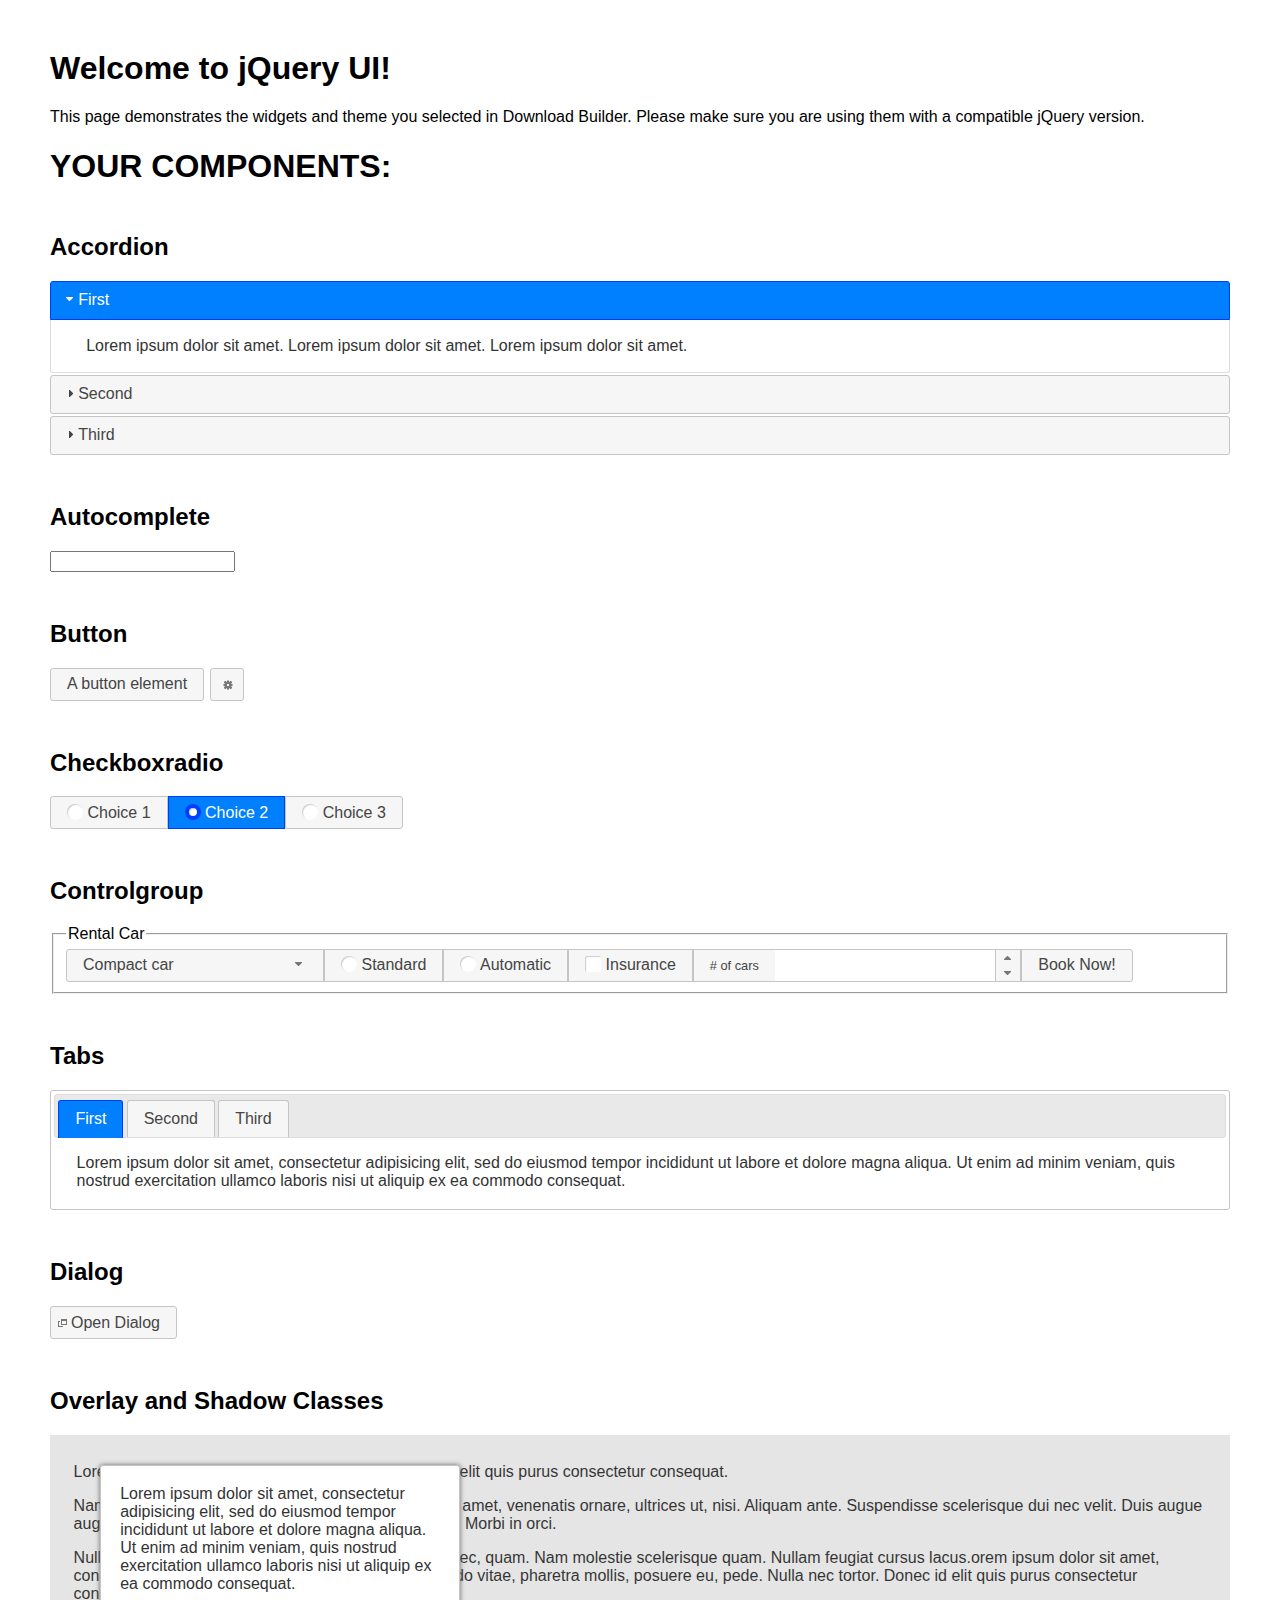
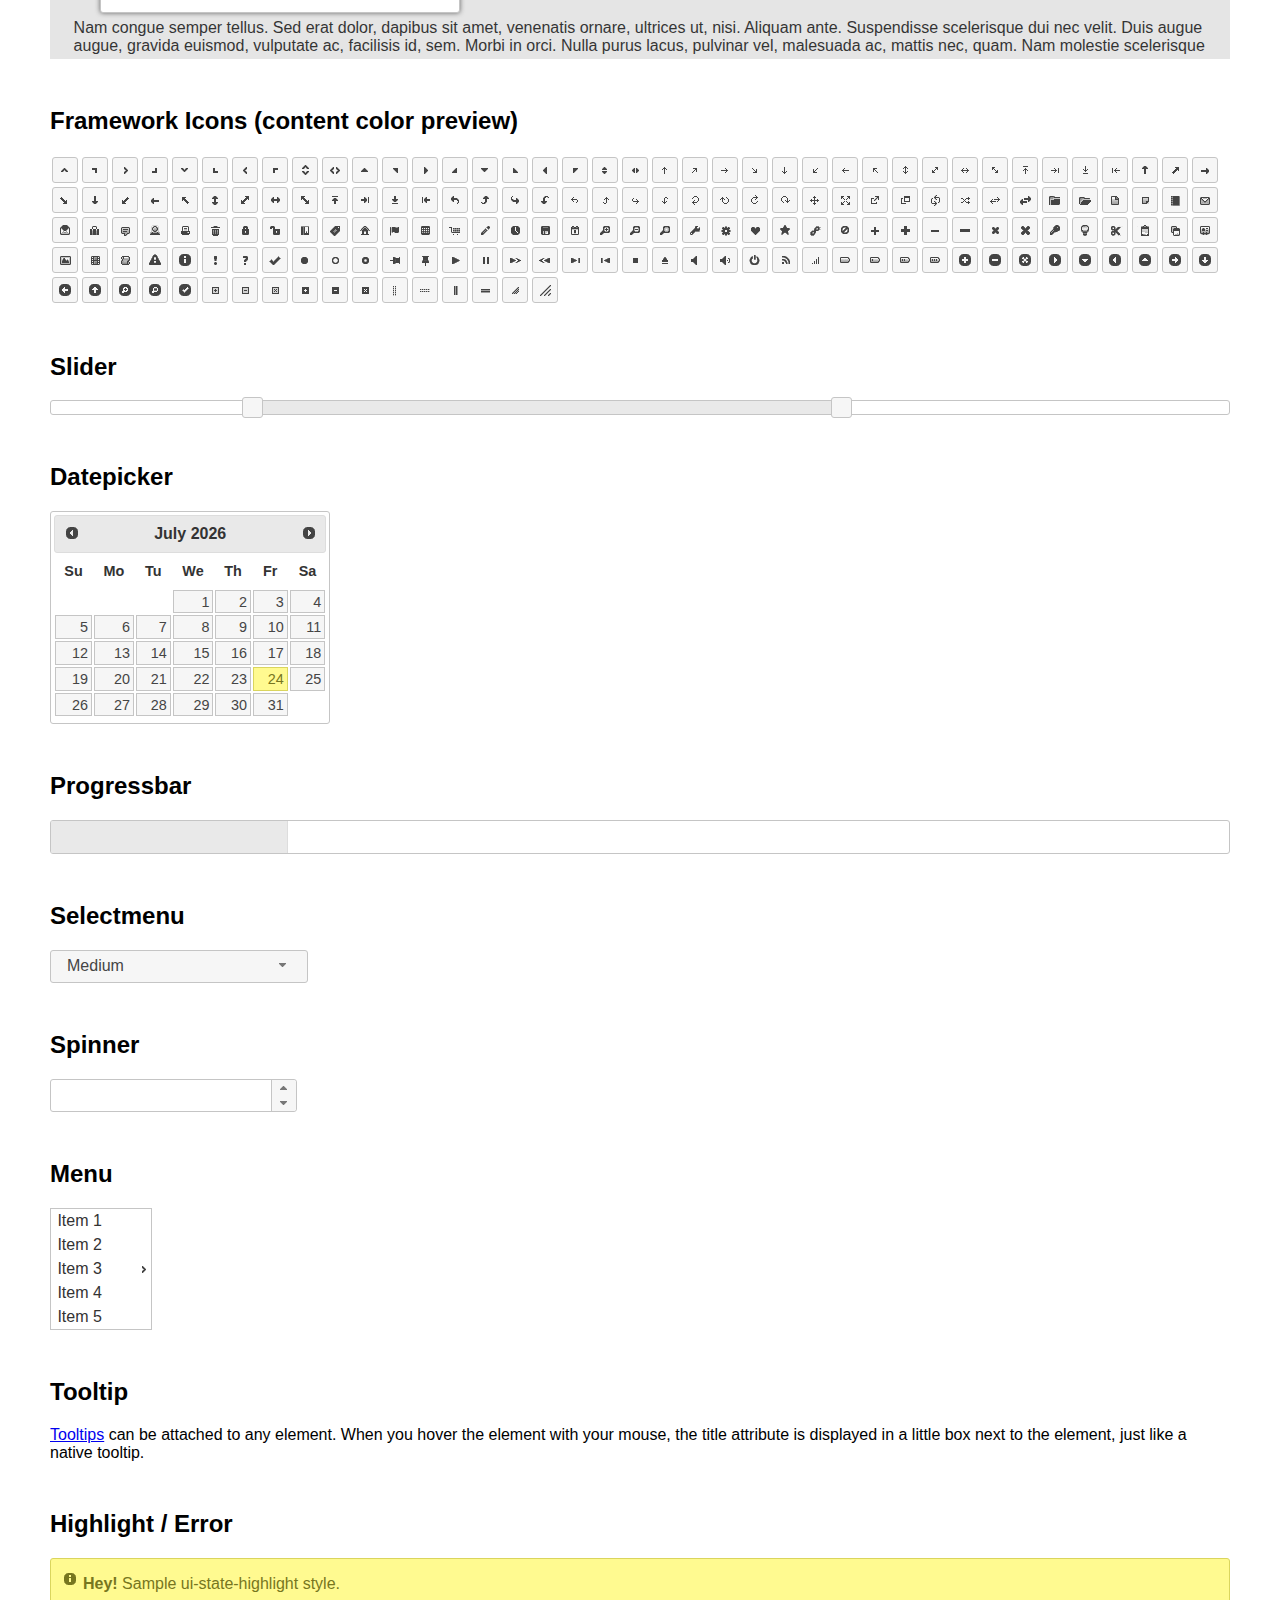
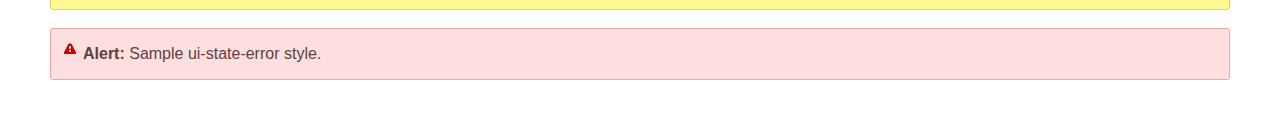
<file: proyecto-js/jquery-ui-1.14.1/index.html>
<!doctype html>
<html lang="us">
<head>
	<meta charset="utf-8">
	<title>jQuery UI Example Page</title>
	<link href="jquery-ui.css" rel="stylesheet">
	<style>
	body{
		font-family: "Trebuchet MS", sans-serif;
		margin: 50px;
	}
	.demoHeaders {
		margin-top: 2em;
	}
	#dialog-link {
		padding: .4em 1em .4em 20px;
		text-decoration: none;
		position: relative;
	}
	#dialog-link span.ui-icon {
		margin: 0 5px 0 0;
		position: absolute;
		left: .2em;
		top: 50%;
		margin-top: -8px;
	}
	#icons {
		margin: 0;
		padding: 0;
	}
	#icons li {
		margin: 2px;
		position: relative;
		padding: 4px 0;
		cursor: pointer;
		float: left;
		list-style: none;
	}
	#icons span.ui-icon {
		float: left;
		margin: 0 4px;
	}
	.fakewindowcontain .ui-widget-overlay {
		position: absolute;
	}
	select {
		width: 200px;
	}
	</style>
</head>
<body>

<h1>Welcome to jQuery UI!</h1>

<div class="ui-widget">
	<p>This page demonstrates the widgets and theme you selected in Download Builder. Please make sure you are using them with a compatible jQuery version.</p>
</div>

<h1>YOUR COMPONENTS:</h1>

<!-- Accordion -->
<h2 class="demoHeaders">Accordion</h2>
<div id="accordion">
	<h3>First</h3>
	<div>Lorem ipsum dolor sit amet. Lorem ipsum dolor sit amet. Lorem ipsum dolor sit amet.</div>
	<h3>Second</h3>
	<div>Phasellus mattis tincidunt nibh.</div>
	<h3>Third</h3>
	<div>Nam dui erat, auctor a, dignissim quis.</div>
</div>

<!-- Autocomplete -->
<h2 class="demoHeaders">Autocomplete</h2>
<div>
	<input id="autocomplete" title="type &quot;a&quot;">
</div>

<!-- Button -->
<h2 class="demoHeaders">Button</h2>
<button id="button">A button element</button>
<button id="button-icon">An icon-only button</button>

<!-- Checkboxradio -->
<h2 class="demoHeaders">Checkboxradio</h2>
<form style="margin-top: 1em;">
	<div id="radioset">
		<input type="radio" id="radio1" name="radio"><label for="radio1">Choice 1</label>
		<input type="radio" id="radio2" name="radio" checked="checked"><label for="radio2">Choice 2</label>
		<input type="radio" id="radio3" name="radio"><label for="radio3">Choice 3</label>
	</div>
</form>

<!-- Controlgroup -->
<h2 class="demoHeaders">Controlgroup</h2>
<fieldset>
	<legend>Rental Car</legend>
	<div id="controlgroup">
		<select id="car-type">
			<option>Compact car</option>
			<option>Midsize car</option>
			<option>Full size car</option>
			<option>SUV</option>
			<option>Luxury</option>
			<option>Truck</option>
			<option>Van</option>
		</select>
		<label for="transmission-standard">Standard</label>
		<input type="radio" name="transmission" id="transmission-standard">
		<label for="transmission-automatic">Automatic</label>
		<input type="radio" name="transmission" id="transmission-automatic">
		<label for="insurance">Insurance</label>
		<input type="checkbox" name="insurance" id="insurance">
		<label for="horizontal-spinner" class="ui-controlgroup-label"># of cars</label>
		<input id="horizontal-spinner" class="ui-spinner-input">
		<button>Book Now!</button>
	</div>
</fieldset>

<!-- Tabs -->
<h2 class="demoHeaders">Tabs</h2>
<div id="tabs">
	<ul>
		<li><a href="#tabs-1">First</a></li>
		<li><a href="#tabs-2">Second</a></li>
		<li><a href="#tabs-3">Third</a></li>
	</ul>
	<div id="tabs-1">Lorem ipsum dolor sit amet, consectetur adipisicing elit, sed do eiusmod tempor incididunt ut labore et dolore magna aliqua. Ut enim ad minim veniam, quis nostrud exercitation ullamco laboris nisi ut aliquip ex ea commodo consequat.</div>
	<div id="tabs-2">Phasellus mattis tincidunt nibh. Cras orci urna, blandit id, pretium vel, aliquet ornare, felis. Maecenas scelerisque sem non nisl. Fusce sed lorem in enim dictum bibendum.</div>
	<div id="tabs-3">Nam dui erat, auctor a, dignissim quis, sollicitudin eu, felis. Pellentesque nisi urna, interdum eget, sagittis et, consequat vestibulum, lacus. Mauris porttitor ullamcorper augue.</div>
</div>

<h2 class="demoHeaders">Dialog</h2>
<p>
	<button id="dialog-link" class="ui-button ui-corner-all ui-widget">
		<span class="ui-icon ui-icon-newwin"></span>Open Dialog
	</button>
</p>

<h2 class="demoHeaders">Overlay and Shadow Classes</h2>
<div style="position: relative; width: 96%; height: 200px; padding:1% 2%; overflow:hidden;" class="fakewindowcontain">
	<p>Lorem ipsum dolor sit amet,  Nulla nec tortor. Donec id elit quis purus consectetur consequat. </p><p>Nam congue semper tellus. Sed erat dolor, dapibus sit amet, venenatis ornare, ultrices ut, nisi. Aliquam ante. Suspendisse scelerisque dui nec velit. Duis augue augue, gravida euismod, vulputate ac, facilisis id, sem. Morbi in orci. </p><p>Nulla purus lacus, pulvinar vel, malesuada ac, mattis nec, quam. Nam molestie scelerisque quam. Nullam feugiat cursus lacus.orem ipsum dolor sit amet, consectetur adipiscing elit. Donec libero risus, commodo vitae, pharetra mollis, posuere eu, pede. Nulla nec tortor. Donec id elit quis purus consectetur consequat. </p><p>Nam congue semper tellus. Sed erat dolor, dapibus sit amet, venenatis ornare, ultrices ut, nisi. Aliquam ante. Suspendisse scelerisque dui nec velit. Duis augue augue, gravida euismod, vulputate ac, facilisis id, sem. Morbi in orci. Nulla purus lacus, pulvinar vel, malesuada ac, mattis nec, quam. Nam molestie scelerisque quam. </p><p>Nullam feugiat cursus lacus.orem ipsum dolor sit amet, consectetur adipiscing elit. Donec libero risus, commodo vitae, pharetra mollis, posuere eu, pede. Nulla nec tortor. Donec id elit quis purus consectetur consequat. Nam congue semper tellus. Sed erat dolor, dapibus sit amet, venenatis ornare, ultrices ut, nisi. Aliquam ante. </p><p>Suspendisse scelerisque dui nec velit. Duis augue augue, gravida euismod, vulputate ac, facilisis id, sem. Morbi in orci. Nulla purus lacus, pulvinar vel, malesuada ac, mattis nec, quam. Nam molestie scelerisque quam. Nullam feugiat cursus lacus.orem ipsum dolor sit amet, consectetur adipiscing elit. Donec libero risus, commodo vitae, pharetra mollis, posuere eu, pede. Nulla nec tortor. Donec id elit quis purus consectetur consequat. Nam congue semper tellus. Sed erat dolor, dapibus sit amet, venenatis ornare, ultrices ut, nisi. </p>

	<!-- ui-dialog -->
	<div class="ui-widget-overlay ui-front"></div>
	<div style="position: absolute; width: 320px; left: 50px; top: 30px; padding: 1.2em" class="ui-widget ui-front ui-widget-content ui-corner-all ui-widget-shadow">
		Lorem ipsum dolor sit amet, consectetur adipisicing elit, sed do eiusmod tempor incididunt ut labore et dolore magna aliqua. Ut enim ad minim veniam, quis nostrud exercitation ullamco laboris nisi ut aliquip ex ea commodo consequat.
	</div>

</div>

<!-- ui-dialog -->
<div id="dialog" title="Dialog Title">
	<p>Lorem ipsum dolor sit amet, consectetur adipisicing elit, sed do eiusmod tempor incididunt ut labore et dolore magna aliqua. Ut enim ad minim veniam, quis nostrud exercitation ullamco laboris nisi ut aliquip ex ea commodo consequat.</p>
</div>


<h2 class="demoHeaders">Framework Icons (content color preview)</h2>
<ul id="icons" class="ui-widget ui-helper-clearfix">
	<li class="ui-state-default ui-corner-all" title=".ui-icon-caret-1-n"><span class="ui-icon ui-icon-caret-1-n"></span></li>
	<li class="ui-state-default ui-corner-all" title=".ui-icon-caret-1-ne"><span class="ui-icon ui-icon-caret-1-ne"></span></li>
	<li class="ui-state-default ui-corner-all" title=".ui-icon-caret-1-e"><span class="ui-icon ui-icon-caret-1-e"></span></li>
	<li class="ui-state-default ui-corner-all" title=".ui-icon-caret-1-se"><span class="ui-icon ui-icon-caret-1-se"></span></li>
	<li class="ui-state-default ui-corner-all" title=".ui-icon-caret-1-s"><span class="ui-icon ui-icon-caret-1-s"></span></li>
	<li class="ui-state-default ui-corner-all" title=".ui-icon-caret-1-sw"><span class="ui-icon ui-icon-caret-1-sw"></span></li>
	<li class="ui-state-default ui-corner-all" title=".ui-icon-caret-1-w"><span class="ui-icon ui-icon-caret-1-w"></span></li>
	<li class="ui-state-default ui-corner-all" title=".ui-icon-caret-1-nw"><span class="ui-icon ui-icon-caret-1-nw"></span></li>
	<li class="ui-state-default ui-corner-all" title=".ui-icon-caret-2-n-s"><span class="ui-icon ui-icon-caret-2-n-s"></span></li>
	<li class="ui-state-default ui-corner-all" title=".ui-icon-caret-2-e-w"><span class="ui-icon ui-icon-caret-2-e-w"></span></li>
	<li class="ui-state-default ui-corner-all" title=".ui-icon-triangle-1-n"><span class="ui-icon ui-icon-triangle-1-n"></span></li>
	<li class="ui-state-default ui-corner-all" title=".ui-icon-triangle-1-ne"><span class="ui-icon ui-icon-triangle-1-ne"></span></li>
	<li class="ui-state-default ui-corner-all" title=".ui-icon-triangle-1-e"><span class="ui-icon ui-icon-triangle-1-e"></span></li>
	<li class="ui-state-default ui-corner-all" title=".ui-icon-triangle-1-se"><span class="ui-icon ui-icon-triangle-1-se"></span></li>
	<li class="ui-state-default ui-corner-all" title=".ui-icon-triangle-1-s"><span class="ui-icon ui-icon-triangle-1-s"></span></li>
	<li class="ui-state-default ui-corner-all" title=".ui-icon-triangle-1-sw"><span class="ui-icon ui-icon-triangle-1-sw"></span></li>
	<li class="ui-state-default ui-corner-all" title=".ui-icon-triangle-1-w"><span class="ui-icon ui-icon-triangle-1-w"></span></li>
	<li class="ui-state-default ui-corner-all" title=".ui-icon-triangle-1-nw"><span class="ui-icon ui-icon-triangle-1-nw"></span></li>
	<li class="ui-state-default ui-corner-all" title=".ui-icon-triangle-2-n-s"><span class="ui-icon ui-icon-triangle-2-n-s"></span></li>
	<li class="ui-state-default ui-corner-all" title=".ui-icon-triangle-2-e-w"><span class="ui-icon ui-icon-triangle-2-e-w"></span></li>
	<li class="ui-state-default ui-corner-all" title=".ui-icon-arrow-1-n"><span class="ui-icon ui-icon-arrow-1-n"></span></li>
	<li class="ui-state-default ui-corner-all" title=".ui-icon-arrow-1-ne"><span class="ui-icon ui-icon-arrow-1-ne"></span></li>
	<li class="ui-state-default ui-corner-all" title=".ui-icon-arrow-1-e"><span class="ui-icon ui-icon-arrow-1-e"></span></li>
	<li class="ui-state-default ui-corner-all" title=".ui-icon-arrow-1-se"><span class="ui-icon ui-icon-arrow-1-se"></span></li>
	<li class="ui-state-default ui-corner-all" title=".ui-icon-arrow-1-s"><span class="ui-icon ui-icon-arrow-1-s"></span></li>
	<li class="ui-state-default ui-corner-all" title=".ui-icon-arrow-1-sw"><span class="ui-icon ui-icon-arrow-1-sw"></span></li>
	<li class="ui-state-default ui-corner-all" title=".ui-icon-arrow-1-w"><span class="ui-icon ui-icon-arrow-1-w"></span></li>
	<li class="ui-state-default ui-corner-all" title=".ui-icon-arrow-1-nw"><span class="ui-icon ui-icon-arrow-1-nw"></span></li>
	<li class="ui-state-default ui-corner-all" title=".ui-icon-arrow-2-n-s"><span class="ui-icon ui-icon-arrow-2-n-s"></span></li>
	<li class="ui-state-default ui-corner-all" title=".ui-icon-arrow-2-ne-sw"><span class="ui-icon ui-icon-arrow-2-ne-sw"></span></li>
	<li class="ui-state-default ui-corner-all" title=".ui-icon-arrow-2-e-w"><span class="ui-icon ui-icon-arrow-2-e-w"></span></li>
	<li class="ui-state-default ui-corner-all" title=".ui-icon-arrow-2-se-nw"><span class="ui-icon ui-icon-arrow-2-se-nw"></span></li>
	<li class="ui-state-default ui-corner-all" title=".ui-icon-arrowstop-1-n"><span class="ui-icon ui-icon-arrowstop-1-n"></span></li>
	<li class="ui-state-default ui-corner-all" title=".ui-icon-arrowstop-1-e"><span class="ui-icon ui-icon-arrowstop-1-e"></span></li>
	<li class="ui-state-default ui-corner-all" title=".ui-icon-arrowstop-1-s"><span class="ui-icon ui-icon-arrowstop-1-s"></span></li>
	<li class="ui-state-default ui-corner-all" title=".ui-icon-arrowstop-1-w"><span class="ui-icon ui-icon-arrowstop-1-w"></span></li>
	<li class="ui-state-default ui-corner-all" title=".ui-icon-arrowthick-1-n"><span class="ui-icon ui-icon-arrowthick-1-n"></span></li>
	<li class="ui-state-default ui-corner-all" title=".ui-icon-arrowthick-1-ne"><span class="ui-icon ui-icon-arrowthick-1-ne"></span></li>
	<li class="ui-state-default ui-corner-all" title=".ui-icon-arrowthick-1-e"><span class="ui-icon ui-icon-arrowthick-1-e"></span></li>
	<li class="ui-state-default ui-corner-all" title=".ui-icon-arrowthick-1-se"><span class="ui-icon ui-icon-arrowthick-1-se"></span></li>
	<li class="ui-state-default ui-corner-all" title=".ui-icon-arrowthick-1-s"><span class="ui-icon ui-icon-arrowthick-1-s"></span></li>
	<li class="ui-state-default ui-corner-all" title=".ui-icon-arrowthick-1-sw"><span class="ui-icon ui-icon-arrowthick-1-sw"></span></li>
	<li class="ui-state-default ui-corner-all" title=".ui-icon-arrowthick-1-w"><span class="ui-icon ui-icon-arrowthick-1-w"></span></li>
	<li class="ui-state-default ui-corner-all" title=".ui-icon-arrowthick-1-nw"><span class="ui-icon ui-icon-arrowthick-1-nw"></span></li>
	<li class="ui-state-default ui-corner-all" title=".ui-icon-arrowthick-2-n-s"><span class="ui-icon ui-icon-arrowthick-2-n-s"></span></li>
	<li class="ui-state-default ui-corner-all" title=".ui-icon-arrowthick-2-ne-sw"><span class="ui-icon ui-icon-arrowthick-2-ne-sw"></span></li>
	<li class="ui-state-default ui-corner-all" title=".ui-icon-arrowthick-2-e-w"><span class="ui-icon ui-icon-arrowthick-2-e-w"></span></li>
	<li class="ui-state-default ui-corner-all" title=".ui-icon-arrowthick-2-se-nw"><span class="ui-icon ui-icon-arrowthick-2-se-nw"></span></li>
	<li class="ui-state-default ui-corner-all" title=".ui-icon-arrowthickstop-1-n"><span class="ui-icon ui-icon-arrowthickstop-1-n"></span></li>
	<li class="ui-state-default ui-corner-all" title=".ui-icon-arrowthickstop-1-e"><span class="ui-icon ui-icon-arrowthickstop-1-e"></span></li>
	<li class="ui-state-default ui-corner-all" title=".ui-icon-arrowthickstop-1-s"><span class="ui-icon ui-icon-arrowthickstop-1-s"></span></li>
	<li class="ui-state-default ui-corner-all" title=".ui-icon-arrowthickstop-1-w"><span class="ui-icon ui-icon-arrowthickstop-1-w"></span></li>
	<li class="ui-state-default ui-corner-all" title=".ui-icon-arrowreturnthick-1-w"><span class="ui-icon ui-icon-arrowreturnthick-1-w"></span></li>
	<li class="ui-state-default ui-corner-all" title=".ui-icon-arrowreturnthick-1-n"><span class="ui-icon ui-icon-arrowreturnthick-1-n"></span></li>
	<li class="ui-state-default ui-corner-all" title=".ui-icon-arrowreturnthick-1-e"><span class="ui-icon ui-icon-arrowreturnthick-1-e"></span></li>
	<li class="ui-state-default ui-corner-all" title=".ui-icon-arrowreturnthick-1-s"><span class="ui-icon ui-icon-arrowreturnthick-1-s"></span></li>
	<li class="ui-state-default ui-corner-all" title=".ui-icon-arrowreturn-1-w"><span class="ui-icon ui-icon-arrowreturn-1-w"></span></li>
	<li class="ui-state-default ui-corner-all" title=".ui-icon-arrowreturn-1-n"><span class="ui-icon ui-icon-arrowreturn-1-n"></span></li>
	<li class="ui-state-default ui-corner-all" title=".ui-icon-arrowreturn-1-e"><span class="ui-icon ui-icon-arrowreturn-1-e"></span></li>
	<li class="ui-state-default ui-corner-all" title=".ui-icon-arrowreturn-1-s"><span class="ui-icon ui-icon-arrowreturn-1-s"></span></li>
	<li class="ui-state-default ui-corner-all" title=".ui-icon-arrowrefresh-1-w"><span class="ui-icon ui-icon-arrowrefresh-1-w"></span></li>
	<li class="ui-state-default ui-corner-all" title=".ui-icon-arrowrefresh-1-n"><span class="ui-icon ui-icon-arrowrefresh-1-n"></span></li>
	<li class="ui-state-default ui-corner-all" title=".ui-icon-arrowrefresh-1-e"><span class="ui-icon ui-icon-arrowrefresh-1-e"></span></li>
	<li class="ui-state-default ui-corner-all" title=".ui-icon-arrowrefresh-1-s"><span class="ui-icon ui-icon-arrowrefresh-1-s"></span></li>
	<li class="ui-state-default ui-corner-all" title=".ui-icon-arrow-4"><span class="ui-icon ui-icon-arrow-4"></span></li>
	<li class="ui-state-default ui-corner-all" title=".ui-icon-arrow-4-diag"><span class="ui-icon ui-icon-arrow-4-diag"></span></li>
	<li class="ui-state-default ui-corner-all" title=".ui-icon-extlink"><span class="ui-icon ui-icon-extlink"></span></li>
	<li class="ui-state-default ui-corner-all" title=".ui-icon-newwin"><span class="ui-icon ui-icon-newwin"></span></li>
	<li class="ui-state-default ui-corner-all" title=".ui-icon-refresh"><span class="ui-icon ui-icon-refresh"></span></li>
	<li class="ui-state-default ui-corner-all" title=".ui-icon-shuffle"><span class="ui-icon ui-icon-shuffle"></span></li>
	<li class="ui-state-default ui-corner-all" title=".ui-icon-transfer-e-w"><span class="ui-icon ui-icon-transfer-e-w"></span></li>
	<li class="ui-state-default ui-corner-all" title=".ui-icon-transferthick-e-w"><span class="ui-icon ui-icon-transferthick-e-w"></span></li>
	<li class="ui-state-default ui-corner-all" title=".ui-icon-folder-collapsed"><span class="ui-icon ui-icon-folder-collapsed"></span></li>
	<li class="ui-state-default ui-corner-all" title=".ui-icon-folder-open"><span class="ui-icon ui-icon-folder-open"></span></li>
	<li class="ui-state-default ui-corner-all" title=".ui-icon-document"><span class="ui-icon ui-icon-document"></span></li>
	<li class="ui-state-default ui-corner-all" title=".ui-icon-document-b"><span class="ui-icon ui-icon-document-b"></span></li>
	<li class="ui-state-default ui-corner-all" title=".ui-icon-note"><span class="ui-icon ui-icon-note"></span></li>
	<li class="ui-state-default ui-corner-all" title=".ui-icon-mail-closed"><span class="ui-icon ui-icon-mail-closed"></span></li>
	<li class="ui-state-default ui-corner-all" title=".ui-icon-mail-open"><span class="ui-icon ui-icon-mail-open"></span></li>
	<li class="ui-state-default ui-corner-all" title=".ui-icon-suitcase"><span class="ui-icon ui-icon-suitcase"></span></li>
	<li class="ui-state-default ui-corner-all" title=".ui-icon-comment"><span class="ui-icon ui-icon-comment"></span></li>
	<li class="ui-state-default ui-corner-all" title=".ui-icon-person"><span class="ui-icon ui-icon-person"></span></li>
	<li class="ui-state-default ui-corner-all" title=".ui-icon-print"><span class="ui-icon ui-icon-print"></span></li>
	<li class="ui-state-default ui-corner-all" title=".ui-icon-trash"><span class="ui-icon ui-icon-trash"></span></li>
	<li class="ui-state-default ui-corner-all" title=".ui-icon-locked"><span class="ui-icon ui-icon-locked"></span></li>
	<li class="ui-state-default ui-corner-all" title=".ui-icon-unlocked"><span class="ui-icon ui-icon-unlocked"></span></li>
	<li class="ui-state-default ui-corner-all" title=".ui-icon-bookmark"><span class="ui-icon ui-icon-bookmark"></span></li>
	<li class="ui-state-default ui-corner-all" title=".ui-icon-tag"><span class="ui-icon ui-icon-tag"></span></li>
	<li class="ui-state-default ui-corner-all" title=".ui-icon-home"><span class="ui-icon ui-icon-home"></span></li>
	<li class="ui-state-default ui-corner-all" title=".ui-icon-flag"><span class="ui-icon ui-icon-flag"></span></li>
	<li class="ui-state-default ui-corner-all" title=".ui-icon-calculator"><span class="ui-icon ui-icon-calculator"></span></li>
	<li class="ui-state-default ui-corner-all" title=".ui-icon-cart"><span class="ui-icon ui-icon-cart"></span></li>
	<li class="ui-state-default ui-corner-all" title=".ui-icon-pencil"><span class="ui-icon ui-icon-pencil"></span></li>
	<li class="ui-state-default ui-corner-all" title=".ui-icon-clock"><span class="ui-icon ui-icon-clock"></span></li>
	<li class="ui-state-default ui-corner-all" title=".ui-icon-disk"><span class="ui-icon ui-icon-disk"></span></li>
	<li class="ui-state-default ui-corner-all" title=".ui-icon-calendar"><span class="ui-icon ui-icon-calendar"></span></li>
	<li class="ui-state-default ui-corner-all" title=".ui-icon-zoomin"><span class="ui-icon ui-icon-zoomin"></span></li>
	<li class="ui-state-default ui-corner-all" title=".ui-icon-zoomout"><span class="ui-icon ui-icon-zoomout"></span></li>
	<li class="ui-state-default ui-corner-all" title=".ui-icon-search"><span class="ui-icon ui-icon-search"></span></li>
	<li class="ui-state-default ui-corner-all" title=".ui-icon-wrench"><span class="ui-icon ui-icon-wrench"></span></li>
	<li class="ui-state-default ui-corner-all" title=".ui-icon-gear"><span class="ui-icon ui-icon-gear"></span></li>
	<li class="ui-state-default ui-corner-all" title=".ui-icon-heart"><span class="ui-icon ui-icon-heart"></span></li>
	<li class="ui-state-default ui-corner-all" title=".ui-icon-star"><span class="ui-icon ui-icon-star"></span></li>
	<li class="ui-state-default ui-corner-all" title=".ui-icon-link"><span class="ui-icon ui-icon-link"></span></li>
	<li class="ui-state-default ui-corner-all" title=".ui-icon-cancel"><span class="ui-icon ui-icon-cancel"></span></li>
	<li class="ui-state-default ui-corner-all" title=".ui-icon-plus"><span class="ui-icon ui-icon-plus"></span></li>
	<li class="ui-state-default ui-corner-all" title=".ui-icon-plusthick"><span class="ui-icon ui-icon-plusthick"></span></li>
	<li class="ui-state-default ui-corner-all" title=".ui-icon-minus"><span class="ui-icon ui-icon-minus"></span></li>
	<li class="ui-state-default ui-corner-all" title=".ui-icon-minusthick"><span class="ui-icon ui-icon-minusthick"></span></li>
	<li class="ui-state-default ui-corner-all" title=".ui-icon-close"><span class="ui-icon ui-icon-close"></span></li>
	<li class="ui-state-default ui-corner-all" title=".ui-icon-closethick"><span class="ui-icon ui-icon-closethick"></span></li>
	<li class="ui-state-default ui-corner-all" title=".ui-icon-key"><span class="ui-icon ui-icon-key"></span></li>
	<li class="ui-state-default ui-corner-all" title=".ui-icon-lightbulb"><span class="ui-icon ui-icon-lightbulb"></span></li>
	<li class="ui-state-default ui-corner-all" title=".ui-icon-scissors"><span class="ui-icon ui-icon-scissors"></span></li>
	<li class="ui-state-default ui-corner-all" title=".ui-icon-clipboard"><span class="ui-icon ui-icon-clipboard"></span></li>
	<li class="ui-state-default ui-corner-all" title=".ui-icon-copy"><span class="ui-icon ui-icon-copy"></span></li>
	<li class="ui-state-default ui-corner-all" title=".ui-icon-contact"><span class="ui-icon ui-icon-contact"></span></li>
	<li class="ui-state-default ui-corner-all" title=".ui-icon-image"><span class="ui-icon ui-icon-image"></span></li>
	<li class="ui-state-default ui-corner-all" title=".ui-icon-video"><span class="ui-icon ui-icon-video"></span></li>
	<li class="ui-state-default ui-corner-all" title=".ui-icon-script"><span class="ui-icon ui-icon-script"></span></li>
	<li class="ui-state-default ui-corner-all" title=".ui-icon-alert"><span class="ui-icon ui-icon-alert"></span></li>
	<li class="ui-state-default ui-corner-all" title=".ui-icon-info"><span class="ui-icon ui-icon-info"></span></li>
	<li class="ui-state-default ui-corner-all" title=".ui-icon-notice"><span class="ui-icon ui-icon-notice"></span></li>
	<li class="ui-state-default ui-corner-all" title=".ui-icon-help"><span class="ui-icon ui-icon-help"></span></li>
	<li class="ui-state-default ui-corner-all" title=".ui-icon-check"><span class="ui-icon ui-icon-check"></span></li>
	<li class="ui-state-default ui-corner-all" title=".ui-icon-bullet"><span class="ui-icon ui-icon-bullet"></span></li>
	<li class="ui-state-default ui-corner-all" title=".ui-icon-radio-off"><span class="ui-icon ui-icon-radio-off"></span></li>
	<li class="ui-state-default ui-corner-all" title=".ui-icon-radio-on"><span class="ui-icon ui-icon-radio-on"></span></li>
	<li class="ui-state-default ui-corner-all" title=".ui-icon-pin-w"><span class="ui-icon ui-icon-pin-w"></span></li>
	<li class="ui-state-default ui-corner-all" title=".ui-icon-pin-s"><span class="ui-icon ui-icon-pin-s"></span></li>
	<li class="ui-state-default ui-corner-all" title=".ui-icon-play"><span class="ui-icon ui-icon-play"></span></li>
	<li class="ui-state-default ui-corner-all" title=".ui-icon-pause"><span class="ui-icon ui-icon-pause"></span></li>
	<li class="ui-state-default ui-corner-all" title=".ui-icon-seek-next"><span class="ui-icon ui-icon-seek-next"></span></li>
	<li class="ui-state-default ui-corner-all" title=".ui-icon-seek-prev"><span class="ui-icon ui-icon-seek-prev"></span></li>
	<li class="ui-state-default ui-corner-all" title=".ui-icon-seek-end"><span class="ui-icon ui-icon-seek-end"></span></li>
	<li class="ui-state-default ui-corner-all" title=".ui-icon-seek-first"><span class="ui-icon ui-icon-seek-first"></span></li>
	<li class="ui-state-default ui-corner-all" title=".ui-icon-stop"><span class="ui-icon ui-icon-stop"></span></li>
	<li class="ui-state-default ui-corner-all" title=".ui-icon-eject"><span class="ui-icon ui-icon-eject"></span></li>
	<li class="ui-state-default ui-corner-all" title=".ui-icon-volume-off"><span class="ui-icon ui-icon-volume-off"></span></li>
	<li class="ui-state-default ui-corner-all" title=".ui-icon-volume-on"><span class="ui-icon ui-icon-volume-on"></span></li>
	<li class="ui-state-default ui-corner-all" title=".ui-icon-power"><span class="ui-icon ui-icon-power"></span></li>
	<li class="ui-state-default ui-corner-all" title=".ui-icon-signal-diag"><span class="ui-icon ui-icon-signal-diag"></span></li>
	<li class="ui-state-default ui-corner-all" title=".ui-icon-signal"><span class="ui-icon ui-icon-signal"></span></li>
	<li class="ui-state-default ui-corner-all" title=".ui-icon-battery-0"><span class="ui-icon ui-icon-battery-0"></span></li>
	<li class="ui-state-default ui-corner-all" title=".ui-icon-battery-1"><span class="ui-icon ui-icon-battery-1"></span></li>
	<li class="ui-state-default ui-corner-all" title=".ui-icon-battery-2"><span class="ui-icon ui-icon-battery-2"></span></li>
	<li class="ui-state-default ui-corner-all" title=".ui-icon-battery-3"><span class="ui-icon ui-icon-battery-3"></span></li>
	<li class="ui-state-default ui-corner-all" title=".ui-icon-circle-plus"><span class="ui-icon ui-icon-circle-plus"></span></li>
	<li class="ui-state-default ui-corner-all" title=".ui-icon-circle-minus"><span class="ui-icon ui-icon-circle-minus"></span></li>
	<li class="ui-state-default ui-corner-all" title=".ui-icon-circle-close"><span class="ui-icon ui-icon-circle-close"></span></li>
	<li class="ui-state-default ui-corner-all" title=".ui-icon-circle-triangle-e"><span class="ui-icon ui-icon-circle-triangle-e"></span></li>
	<li class="ui-state-default ui-corner-all" title=".ui-icon-circle-triangle-s"><span class="ui-icon ui-icon-circle-triangle-s"></span></li>
	<li class="ui-state-default ui-corner-all" title=".ui-icon-circle-triangle-w"><span class="ui-icon ui-icon-circle-triangle-w"></span></li>
	<li class="ui-state-default ui-corner-all" title=".ui-icon-circle-triangle-n"><span class="ui-icon ui-icon-circle-triangle-n"></span></li>
	<li class="ui-state-default ui-corner-all" title=".ui-icon-circle-arrow-e"><span class="ui-icon ui-icon-circle-arrow-e"></span></li>
	<li class="ui-state-default ui-corner-all" title=".ui-icon-circle-arrow-s"><span class="ui-icon ui-icon-circle-arrow-s"></span></li>
	<li class="ui-state-default ui-corner-all" title=".ui-icon-circle-arrow-w"><span class="ui-icon ui-icon-circle-arrow-w"></span></li>
	<li class="ui-state-default ui-corner-all" title=".ui-icon-circle-arrow-n"><span class="ui-icon ui-icon-circle-arrow-n"></span></li>
	<li class="ui-state-default ui-corner-all" title=".ui-icon-circle-zoomin"><span class="ui-icon ui-icon-circle-zoomin"></span></li>
	<li class="ui-state-default ui-corner-all" title=".ui-icon-circle-zoomout"><span class="ui-icon ui-icon-circle-zoomout"></span></li>
	<li class="ui-state-default ui-corner-all" title=".ui-icon-circle-check"><span class="ui-icon ui-icon-circle-check"></span></li>
	<li class="ui-state-default ui-corner-all" title=".ui-icon-circlesmall-plus"><span class="ui-icon ui-icon-circlesmall-plus"></span></li>
	<li class="ui-state-default ui-corner-all" title=".ui-icon-circlesmall-minus"><span class="ui-icon ui-icon-circlesmall-minus"></span></li>
	<li class="ui-state-default ui-corner-all" title=".ui-icon-circlesmall-close"><span class="ui-icon ui-icon-circlesmall-close"></span></li>
	<li class="ui-state-default ui-corner-all" title=".ui-icon-squaresmall-plus"><span class="ui-icon ui-icon-squaresmall-plus"></span></li>
	<li class="ui-state-default ui-corner-all" title=".ui-icon-squaresmall-minus"><span class="ui-icon ui-icon-squaresmall-minus"></span></li>
	<li class="ui-state-default ui-corner-all" title=".ui-icon-squaresmall-close"><span class="ui-icon ui-icon-squaresmall-close"></span></li>
	<li class="ui-state-default ui-corner-all" title=".ui-icon-grip-dotted-vertical"><span class="ui-icon ui-icon-grip-dotted-vertical"></span></li>
	<li class="ui-state-default ui-corner-all" title=".ui-icon-grip-dotted-horizontal"><span class="ui-icon ui-icon-grip-dotted-horizontal"></span></li>
	<li class="ui-state-default ui-corner-all" title=".ui-icon-grip-solid-vertical"><span class="ui-icon ui-icon-grip-solid-vertical"></span></li>
	<li class="ui-state-default ui-corner-all" title=".ui-icon-grip-solid-horizontal"><span class="ui-icon ui-icon-grip-solid-horizontal"></span></li>
	<li class="ui-state-default ui-corner-all" title=".ui-icon-gripsmall-diagonal-se"><span class="ui-icon ui-icon-gripsmall-diagonal-se"></span></li>
	<li class="ui-state-default ui-corner-all" title=".ui-icon-grip-diagonal-se"><span class="ui-icon ui-icon-grip-diagonal-se"></span></li>
</ul>

<!-- Slider -->
<h2 class="demoHeaders">Slider</h2>
<div id="slider"></div>

<!-- Datepicker -->
<h2 class="demoHeaders">Datepicker</h2>
<div id="datepicker"></div>

<!-- Progressbar -->
<h2 class="demoHeaders">Progressbar</h2>
<div id="progressbar"></div>

<!-- Progressbar -->
<h2 class="demoHeaders">Selectmenu</h2>
<select id="selectmenu">
	<option>Slower</option>
	<option>Slow</option>
	<option selected="selected">Medium</option>
	<option>Fast</option>
	<option>Faster</option>
</select>

<!-- Spinner -->
<h2 class="demoHeaders">Spinner</h2>
<input id="spinner">

<!-- Menu -->
<h2 class="demoHeaders">Menu</h2>
<ul style="width:100px;" id="menu">
	<li><div>Item 1</div></li>
	<li><div>Item 2</div></li>
	<li><div>Item 3</div>
		<ul>
			<li><div>Item 3-1</div></li>
			<li><div>Item 3-2</div></li>
			<li><div>Item 3-3</div></li>
			<li><div>Item 3-4</div></li>
			<li><div>Item 3-5</div></li>
		</ul>
	</li>
	<li><div>Item 4</div></li>
	<li><div>Item 5</div></li>
</ul>

<!-- Tooltip -->
<h2 class="demoHeaders">Tooltip</h2>
<p id="tooltip">
	<a href="#" title="That&apos;s what this widget is">Tooltips</a> can be attached to any element. When you hover
the element with your mouse, the title attribute is displayed in a little box next to the element, just like a native tooltip.
</p>

<!-- Highlight / Error -->
<h2 class="demoHeaders">Highlight / Error</h2>
<div class="ui-widget">
	<div class="ui-state-highlight ui-corner-all" style="margin-top: 20px; padding: 0 .7em;">
		<p><span class="ui-icon ui-icon-info" style="float: left; margin-right: .3em;"></span>
		<strong>Hey!</strong> Sample ui-state-highlight style.</p>
	</div>
</div>
<br>
<div class="ui-widget">
	<div class="ui-state-error ui-corner-all" style="padding: 0 .7em;">
		<p><span class="ui-icon ui-icon-alert" style="float: left; margin-right: .3em;"></span>
		<strong>Alert:</strong> Sample ui-state-error style.</p>
	</div>
</div>

<script src="external/jquery/jquery.js"></script>
<script src="jquery-ui.js"></script>
<script>
$( "#accordion" ).accordion();

var availableTags = [
	"ActionScript",
	"AppleScript",
	"Asp",
	"BASIC",
	"C",
	"C++",
	"Clojure",
	"COBOL",
	"ColdFusion",
	"Erlang",
	"Fortran",
	"Groovy",
	"Haskell",
	"Java",
	"JavaScript",
	"Lisp",
	"Perl",
	"PHP",
	"Python",
	"Ruby",
	"Scala",
	"Scheme"
];
$( "#autocomplete" ).autocomplete({
	source: availableTags
});

$( "#button" ).button();
$( "#button-icon" ).button({
	icon: "ui-icon-gear",
	showLabel: false
});

$( "#radioset" ).controlgroup();

$( "#controlgroup" ).controlgroup();

$( "#tabs" ).tabs();

$( "#dialog" ).dialog({
	autoOpen: false,
	width: 400,
	buttons: [
		{
			text: "Ok",
			click: function() {
				$( this ).dialog( "close" );
			}
		},
		{
			text: "Cancel",
			click: function() {
				$( this ).dialog( "close" );
			}
		}
	]
});

// Link to open the dialog
$( "#dialog-link" ).click(function( event ) {
	$( "#dialog" ).dialog( "open" );
	event.preventDefault();
});

$( "#datepicker" ).datepicker({
	inline: true
});

$( "#slider" ).slider({
	range: true,
	values: [ 17, 67 ]
});

$( "#progressbar" ).progressbar({
	value: 20
});

$( "#spinner" ).spinner();

$( "#menu" ).menu();

$( "#tooltip" ).tooltip();

$( "#selectmenu" ).selectmenu();

// Hover states on the static widgets
$( "#dialog-link, #icons li" ).hover(
	function() {
		$( this ).addClass( "ui-state-hover" );
	},
	function() {
		$( this ).removeClass( "ui-state-hover" );
	}
);
</script>
</body>
</html>
</file>
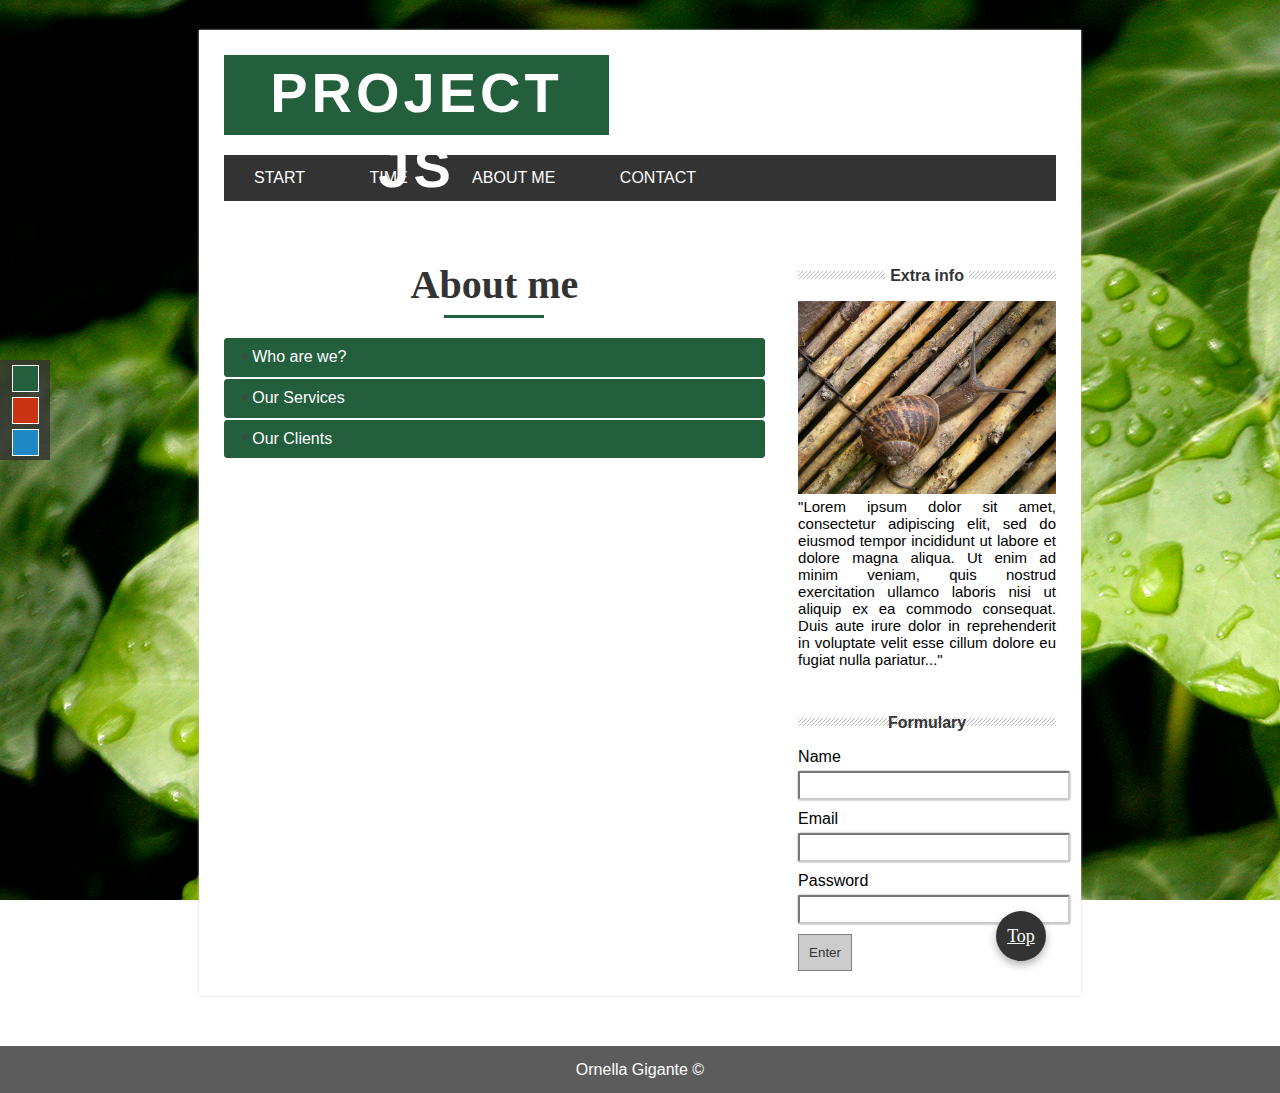
<file: proyecto-js/about.html>
<!DOCTYPE html>

<html lang = "es">
<head>
    <title>My first JavaScript Project</title>

    <!--Estilos css--> 
    <link rel="stylesheet" type="text/css" href="css/styles.css">
    <link rel="stylesheet" type="text/css" href="css/green.css" id="theme">
    <link rel="stylesheet" href="https://cdnjs.cloudflare.com/ajax/libs/font-awesome/5.15.4/css/all.min.css">

    <!--Fin estilos css-->

    <!--JQuery-->
    <script src="https://ajax.googleapis.com/ajax/libs/jquery/3.1.1/jquery.min.js"></script>
    <link rel="stylesheet" href="js/jquery-ui-1.14.1/jquery-ui.min.css"/>
    <link rel="stylesheet" href="js/jquery-ui-1.14.1/jquery-ui.structure.min.css"/>
    <link rel="stylesheet" href="js/jquery-ui-1.14.1/jquery-ui.theme.min.css"/>
    <script type="text/javascript" src="js/jquery-ui-1.14.1/jquery-ui.min.js"></script>
    <!--Fin JQuery-->

    <!--MIS SCRIPTS JS-->
    <script type="text/javascript" src="js/main.js"></script>
     <!--FIN MIS SCRIPTS JS-->

</head>
<body>

    <div id="selector-theme">
        <div id="to-green"></div>
        <div id="to-red"></div>
        <div id="to-blue"></div>

    </div>
    <section id="global">
        <!--HEADER-->
        <header>
            <div id="logo">
               <h1>PROJECT JS</h1> 
            </div>

            <div class="clearfix">

            </div>
            
            <nav id="menu">
                <ul>
                    <li><a href="index.html">Start</a></li>
                    <li><a href="reloj.html">Time</a></li>
                    <li><a href="about.html">About me</a></li>
                    <li><a href="contact.html">Contact</a></li>
                </ul>
            </nav>
        </header>

            <section id="content">
                <div id="box">
                    <h2>About me</h2>
                    <!--ACORDEON-->  

                    <div id="acordeon">
                        <h3>Who are we?</h3>
                        <div>
                            <p>
                                "Lorem ipsum dolor sit amet, consectetur adipiscing elit, sed do eiusmod tempor incididunt ut labore et dolore magna aliqua.
                                Ut enim ad minim veniam, quis nostrud exercitation ullamco laboris nisi ut aliquip ex ea commodo consequat.
                                Duis aute irure dolor in reprehenderit in voluptate velit esse cillum dolore eu fugiat nulla pariatur..."
                            </p>
                        </div>
                        <h3>Our Services</h3>
                        <div>
                            <p>
                                "Lorem ipsum dolor sit amet, consectetur adipiscing elit, sed do eiusmod tempor incididunt ut labore et dolore magna aliqua.
                                Ut enim ad minim veniam, quis nostrud exercitation ullamco laboris nisi ut aliquip ex ea commodo consequat.
                                Duis aute irure dolor in reprehenderit in voluptate velit esse cillum dolore eu fugiat nulla pariatur..."
                            </p>
                        </div>
                        <h3>Our Clients</h3>
                        <div>
                            <p>
                                "Lorem ipsum dolor sit amet, consectetur adipiscing elit, sed do eiusmod tempor incididunt ut labore et dolore magna aliqua.
                                Ut enim ad minim veniam, quis nostrud exercitation ullamco laboris nisi ut aliquip ex ea commodo consequat.
                                Duis aute irure dolor in reprehenderit in voluptate velit esse cillum dolore eu fugiat nulla pariatur..."
                            </p>
                        </div>
                    </div>
                    
                    <!--FIN ACORDEON-->
                </div>

                <aside id="sidebar">
                    <div id="about">
                        <h4><span>Extra info</span></h4>
                        <img src="imagenes-proyecto-js/img/caracol.jpg">
                        <p>"Lorem ipsum dolor sit amet, consectetur adipiscing elit, sed do eiusmod tempor incididunt ut labore et dolore magna aliqua.
                            Ut enim ad minim veniam, quis nostrud exercitation ullamco laboris nisi ut aliquip ex ea commodo consequat.
                            Duis aute irure dolor in reprehenderit in voluptate velit esse cillum dolore eu fugiat nulla pariatur..."
                        </p>
                    </div>

                    <div id="login">
                        <h4>Formulary</h4>
                        <form>
                            <label for="name">Name</label>
                            <input type="text" name="name" id="form_name"/>
                            <br>
                            <label for="email">Email</label>
                            <input type="text" name="email" />
                            <br>
                            <label for="password">Password</label>
                            <input type="text" name="password"/>
                            <br>
                            <input type="submit" value="Enter"/> 
                        </form>
                    </div>

                </aside>

                <div class="clearfix">

                </div>

                   <!--AÑADIR UN ANCLA PARA BOTÓN DE IR ARRIBA-->
                   <a href="#" class="subir">Top</a>

            </section>
        </div>
    </section>

    <footer>
        Ornella Gigante &copy;
    </footer>
</body>
</html>
</file>
<file: proyecto-js/css/styles.css>
*{
    margin: 0px;
    padding: 0px;
    list-style: none;

}

.clearfix{
    float:none;
    clear: both;
}

#content {
    position: relative; /* Define el contenedor como relativo */
}

#global{
    width: 65%;
    margin: 0px auto;
    margin-top: 30px;
    padding: 25px;
    background: white;
    box-shadow: 0px 0px 2px #ccc;
}


#logo{
    font-family: Verdana, Arial;
    font-size: 28px;
    letter-spacing: 4px;
    color: white;
    text-align: center;
    width: 385px;
    height: 80px;
    float: left;
    margin-bottom: 20px;
    line-height: 75px;
    text-transform: uppercase;

}

#menu{
    font-family: Arial, Helvetica, sans-serif;
    background: #333;
    width: 100%;
    text-transform: uppercase;
    margin-bottom: 20px; 
}


#menu ul{

    line-height: 46px; 
    list-style: none;

}


#menu ul li {

    height: 46px;
    display: inline-block;
    transition: all 300ms;
}

#menu a{

    display: block;
    color: white;
    text-decoration: none;
    padding-left: 30px;
    padding-right: 30px;

}

#posts{
    width: 60%;
    float:left;
    font-family: Helvetica, Arial;
}

h2{
    font-size: 40px;
    color: #333;
}


.post .date{
    display: block;
    color: gray;
    margin-top: 5px;
}

.post p{
    margin-top: 10px;
    margin-bottom: 20px;
    line-height: 22px;
    text-align: justify; 
}


.post{
    padding: 7px;
}


.button-more{
    font-size: 14px;
    text-align: center;
    display: block;
    padding: 15px;
    color:white; 
    text-decoration: none;
    margin-top: 10px;
    width: 70px;
    float: auto;
    margin-bottom: 20px;
}


#sidebar{
    font-family: Helvetica,Arial;
    width: 31%;
    float: right;
}


#sidebar h4{
    margin-top: 50px;
    margin-bottom: 20px;
    text-align: center;
    line-height: 10px;
    color: #333;
    background: url(../imagenes-proyecto-js/img/lines.png) repeat-x;
}

#sidebar h4 span{
    background: white;
    padding: 5px;

}


#sidebar img{
    width: 100%;
}

#sidebar p{
    font-size: 15px;
    text-align: justify;
}


form input[type="text"],

form input[type="password"],

form input[type="email"]{

    padding: 5px;
    border-radius: 2px;
    border-color: #ccc;
    width: 100%;
    margin-bottom: 10px;
    box-shadow: 0px 0px 2px grey;
    margin-top: 5px;
    
}


form input[type="submit"]{
    background: #ccc;
    padding: 10px;
    border: 1px solid grey;
    color: #333;
    cursor:pointer;
}


footer {
    font-family: Helvetica, Arial, sans-serif;
    color: white;
    height: 47px;
    background: rgba(51, 51, 51, 0.8);
    margin: 0 auto;
    width: 100%;
    padding: 0 20px;
    text-align: center;
    line-height: 47px;
    margin-top: 50px;
    box-sizing: border-box;
}

/**
Estilo del slider 
.bx-wrapper, .bx-viewport se encuentran en ELEMENTOS , STYLE de Dev Tools en website 
*/ 

.bx-wrapper, .bx-viewport{
    height:250px !important;

  }


  #selector-theme{

    position: fixed;
    top:40%;
    background: rgba(51, 51, 51, 0.8);
    width: 50px;
    height: 100px;

  }


  #to-green, #to-red, #to-blue{

    width: 25px;
    height: 25px;
    border:1px solid white;
    display: block;
    margin: 0% auto;
    margin-top: 5px;
    margin-bottom: 5px;
    cursor: pointer;
 

  }


  #to-green{
    background: #235E3D; 
  }


  #to-red{
    background: #CA3413; 
  }



  #to-blue{
    background: #1F87C4; 
  }

  .subir {
    position: absolute; /* Permite que el botón esté posicionado dentro del contenedor relativo */
    bottom: 10px; /* Espacio desde el borde inferior */
    right: 10px; /* Espacio desde el borde derecho */
    background-color: #333;
    color: #fff;
    border-radius: 50%;
    width: 50px;
    height: 50px;
    text-align: center;
    line-height: 50px;
    font-size: 18px;
    cursor: pointer;
    box-shadow: 0 4px 8px rgba(0, 0, 0, 0.3);
    transition: all 0.3s ease-in-out;
    z-index: 10; /* Asegura que el botón esté encima de otros elementos */
}

.subir:hover {
    background-color: #555;
    transform: scale(1.1);
}


#box{
    width: 65%;
    float: left;
    margin-top: 40px;
    min-height: 600px;  /* Esto asegurará que el box tenga altura mínima */
    background: white;
}

#acordeon{
    margin-top: 20px;
}


#reloj {
    font-family: 'Arial', sans-serif;
    font-size: 5em;
    text-align: center;
    background: rgba(0, 0, 0, 0.8);
    color: #fff;
    padding: 30px 0;
    border-radius: 10px;
    margin: 50px auto;
    width: 80%;
    max-width: 600px;
    box-shadow: 0 0 20px rgba(0, 0, 0, 0.3);
    text-shadow: 2px 2px 4px rgba(0, 0, 0, 0.5);
    border: 3px solid;
    transition: all 0.3s ease;
}

#reloj:hover {
    transform: scale(1.02);
    box-shadow: 0 0 30px rgba(0, 0, 0, 0.4);
}

/* Estilos específicos para cada tema */
body[data-theme="green"] #reloj {
    border-color: #235E3D;
}

body[data-theme="red"] #reloj {
    border-color: #ff0000;
}

body[data-theme="blue"] #reloj {
    border-color: #0000ff;
}


#form_contact {
    width: 90%;         /* Cambiado de 60% a 90% */
    margin: 30px auto;  /* Cambiado de margin-top: 15px */
    padding: 30px;      /* Nuevo */
    background: #f9f9f9; /* Nuevo */
    border-radius: 10px; /* Nuevo */
    box-shadow: 0 0 20px rgba(0,0,0,0.1); /* Nuevo */
    font-family: 'Helvetica', Arial, sans-serif;
}

/* Actualización del estilo existente con mejoras */
#form_contact label {
    display: block;
    margin: 15px 0 5px;    /* Modificado */
    color: #333;           /* Nuevo */
    font-weight: bold;     /* Nuevo */
    font-size: 16px;       /* Nuevo */
    transition: color 0.3s ease; /* Nuevo */
}

/* Estos son estilos completamente nuevos */
#form_contact input[type="text"],
#form_contact input[type="number"],
#form_contact input[type="email"],
#form_contact input[type="password"],
#form_contact select {
    width: 100%;
    padding: 12px;
    margin-bottom: 20px;
    border: 2px solid #ddd;
    border-radius: 5px;
    font-size: 14px;
    transition: all 0.3s ease;
    box-sizing: border-box;
}

#form_contact input:focus,
#form_contact select:focus {
    outline: none;
    border-color: #235E3D;
    box-shadow: 0 0 8px rgba(35, 94, 61, 0.2);
}

#form_contact select {
    appearance: none;
    background: #fff url('data:image/svg+xml;utf8,<svg fill="%23333" height="24" viewBox="0 0 24 24" width="24" xmlns="http://www.w3.org/2000/svg"><path d="M7 10l5 5 5-5z"/></svg>') no-repeat right 10px center;
    padding-right: 30px;
    cursor: pointer;
}

#form_contact input[type="submit"] {
    display: block;
    width: 200px;
    margin: 30px auto;
    padding: 15px;
    border: none;
    border-radius: 25px;
    background-color: #235E3D;
    color: white;
    font-size: 16px;
    font-weight: bold;
    cursor: pointer;
    transition: all 0.3s ease;
}

#form_contact input[type="submit"]:hover {
    background-color: #1a442c;
    transform: translateY(-2px);
    box-shadow: 0 5px 15px rgba(0,0,0,0.2);
}

/* Estilos para los mensajes de validación */
.form-error {
    color: #e74c3c;
    font-size: 13px;
    margin-top: -15px;
    margin-bottom: 15px;
    display: block;
}

/* Estilos específicos según el tema */
body[data-theme="red"] #form_contact input:focus,
body[data-theme="red"] #form_contact select:focus {
    border-color: #ff0000;
    box-shadow: 0 0 8px rgba(255, 0, 0, 0.2);
}

body[data-theme="red"] #form_contact input[type="submit"] {
    background-color: #ff0000;
}

body[data-theme="red"] #form_contact input[type="submit"]:hover {
    background-color: #cc0000;
}

body[data-theme="blue"] #form_contact input:focus,
body[data-theme="blue"] #form_contact select:focus {
    border-color: #0000ff;
    box-shadow: 0 0 8px rgba(0, 0, 255, 0.2);
}

body[data-theme="blue"] #form_contact input[type="submit"] {
    background-color: #0000ff;
}

body[data-theme="blue"] #form_contact input[type="submit"]:hover {
    background-color: #0000cc;
}

/* Animación del formulario */
@keyframes formFadeIn {
    from {
        opacity: 0;
        transform: translateY(20px);
    }
    to {
        opacity: 1;
        transform: translateY(0);
    }
}

#form_contact {
    animation: formFadeIn 0.5s ease-out forwards;
}

/* Título del formulario mejorado */
#box h2 {
    text-align: center;
    margin-bottom: 20px;
    font-size: 2.5em;
    position: relative;
    padding-bottom: 10px;
}

#box h2:after {
    content: '';
    position: absolute;
    bottom: 0;
    left: 50%;
    transform: translateX(-50%);
    width: 100px;
    height: 3px;
    background: #235E3D;
}

body[data-theme="red"] #box h2:after {
    background: #ff0000;
}

body[data-theme="blue"] #box h2:after {
    background: #0000ff;
}

/* Responsive */
@media (max-width: 768px) {
    #form_contact {
        width: 95%;
        padding: 20px;
    }

    #form_contact input[type="submit"] {
        width: 100%;
    }
}
/* Estilos base para el botón Send */
#form_contact input[type="submit"] {
    background-color: #235E3D; /* Color verde por defecto */
    width: 200px;
    margin: 30px auto;
    padding: 15px;
    border: none;
    border-radius: 25px;
    color: white;
    font-size: 16px;
    font-weight: bold;
    cursor: pointer;
    transition: all 0.3s ease;
}

/* Colores según el tema */
body[data-theme="green"] #form_contact input[type="submit"] {
    background-color: #235E3D;
}

body[data-theme="red"] #form_contact input[type="submit"] {
    background-color: #CA3413;
}

body[data-theme="blue"] #form_contact input[type="submit"] {
    background-color: #1F87C4;
}

/* Efectos hover */
#form_contact input[type="submit"]:hover {
    opacity: 0.9;
    transform: scale(1.05);
}

/* Agregar al archivo styles.css */

/* Animación para el mensaje de éxito */
@keyframes slideDown {
    from {
        transform: translate(-50%, -100%);
        opacity: 0;
    }
    to {
        transform: translate(-50%, 0);
        opacity: 1;
    }
}

.success-message {
    animation: slideDown 0.5s ease-out;
}

/* Estilos específicos según el tema */
body[data-theme="green"] .success-message {
    background-color: #235E3D;
}

body[data-theme="red"] .success-message {
    background-color: #CA3413;
}

body[data-theme="blue"] .success-message {
    background-color: #1F87C4;
}

/* Estilo para el icono */
.success-message i {
    margin-right: 10px;
    font-size: 18px;
}
</file>
<file: proyecto-js/css/green.css>
body{
    background: url('../imagenes-proyecto-js/img/hojas.jpg');
    background-attachment: fixed;
}

#logo{
    background: #235E3D;
}

#menu ul li:hover{

    background: #235E3D;

}

.button-more{

    background: #235E3D;

}
</file>
